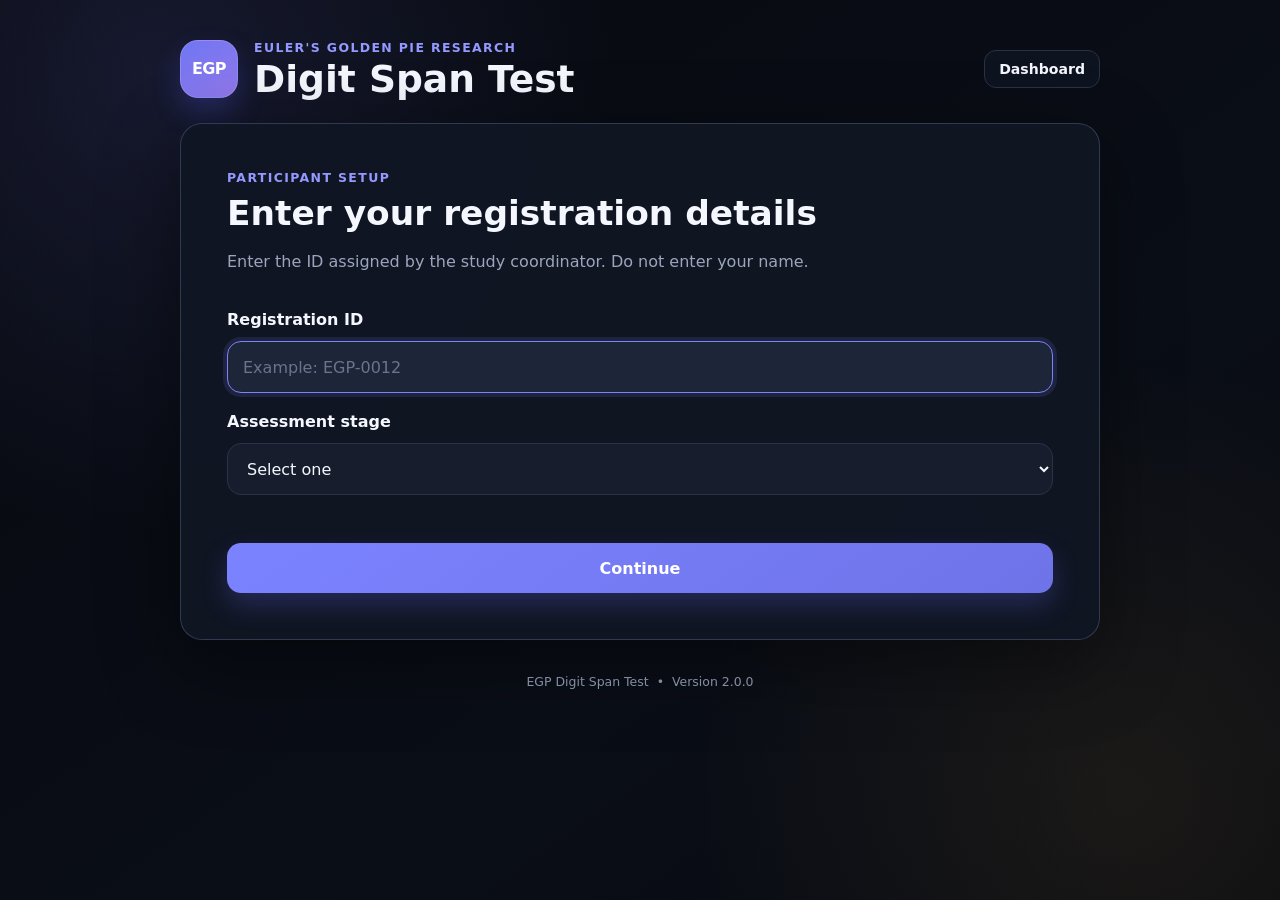
<file: index.html>
<!DOCTYPE html>
<html lang="en">
<head>
  <meta charset="UTF-8">
  <meta name="viewport" content="width=device-width, initial-scale=1.0">
  <meta name="description" content="EGP Digit Span cognitive assessment">
  <meta name="theme-color" content="#090b12">
  <title>EGP Digit Span Test</title>
  <link rel="stylesheet" href="style.css">
</head>
<body>
  <main class="app-shell">
    <header class="brand-header">
      <div class="brand-mark" aria-hidden="true">EGP</div>
      <div class="brand-copy">
        <p class="eyebrow">Euler's Golden Pie Research</p>
        <h1>Digit Span Test</h1>
      </div>
      <a class="dashboard-link" href="dashboard.html">Dashboard</a>
    </header>

    <section id="registrationScreen" class="screen card active" aria-labelledby="registrationTitle">
      <div class="step-label">Participant setup</div>
      <h2 id="registrationTitle">Enter your registration details</h2>
      <p class="muted">Enter the ID assigned by the study coordinator. Do not enter your name.</p>

      <form id="registrationForm" novalidate>
        <label for="registrationId">Registration ID</label>
        <input
          id="registrationId"
          name="registrationId"
          type="text"
          maxlength="50"
          autocomplete="off"
          spellcheck="false"
          placeholder="Example: EGP-0012"
          required
        >

        <label for="testType">Assessment stage</label>
        <select id="testType" name="testType" required>
          <option value="">Select one</option>
          <option value="pretest">Pretest</option>
          <option value="posttest">Post-test</option>
        </select>

        <p id="registrationError" class="form-error" role="alert"></p>

        <button id="continueButton" class="primary-button" type="submit">
          <span>Continue</span>
          <span id="continueSpinner" class="button-spinner hidden" aria-hidden="true"></span>
        </button>
      </form>
    </section>

    <section id="readyScreen" class="screen card" aria-labelledby="readyTitle">
      <div class="step-label">Ready</div>
      <h2 id="readyTitle">Digit Span Assessment</h2>

      <div class="participant-summary">
        <span>Registration ID</span>
        <strong id="readyRegistrationId"></strong>
        <span>Assessment stage</span>
        <strong id="readyTestType"></strong>
      </div>

      <div class="instructions">
        <h3>Instructions</h3>
        <p>Digits will appear one at a time. Memorize them in the order shown.</p>
        <p>Afterward, select the digits in the same order and press <strong>Submit sequence</strong>.</p>
        <p>Each digit can be selected only once, matching the original PsyToolkit task.</p>
        <p class="warning-copy"><strong>Do not refresh, go back, or close the tab once the assessment begins.</strong></p>
      </div>

      <div class="ready-actions">
        <button id="backToRegistrationButton" class="secondary-button" type="button">Back</button>
        <button id="beginTestButton" class="primary-button" type="button">Begin test</button>
      </div>
    </section>

    <section id="testScreen" class="screen test-card" aria-labelledby="testTitle">
      <h2 id="testTitle" class="sr-only">Digit span assessment in progress</h2>

      <div class="test-topbar">
        <span id="stageBadge" class="badge"></span>
        <span id="progressText" class="progress-text">Assessment in progress</span>
      </div>

      <div id="presentationArea" class="presentation-area" aria-live="assertive">
        <div id="presentationMessage" class="presentation-message"></div>
        <div id="digitDisplay" class="digit-display"></div>
      </div>

      <div id="responseArea" class="response-area hidden">
        <p class="response-label">Your sequence</p>
        <div id="selectedSequence" class="selected-sequence" aria-live="polite">
          <span class="sequence-placeholder">Select digits below</span>
        </div>

        <div id="digitPad" class="digit-pad" aria-label="Digit selection keypad"></div>

        <div class="response-actions">
          <button id="clearButton" class="secondary-button" type="button">Clear last</button>
          <button id="submitSequenceButton" class="primary-button" type="button">Submit sequence</button>
        </div>
      </div>

      <div id="feedbackArea" class="feedback-area hidden" aria-live="assertive"></div>
    </section>

    <section id="submittingScreen" class="screen card centered" aria-labelledby="submittingTitle">
      <div class="spinner" aria-hidden="true"></div>
      <h2 id="submittingTitle">Saving results</h2>
      <p class="muted">Please keep this page open.</p>
    </section>

    <section id="resultsScreen" class="screen card centered" aria-labelledby="resultsTitle">
      <div class="completion-icon" aria-hidden="true">✓</div>
      <div class="step-label">Assessment complete</div>
      <h2 id="resultsTitle">Results recorded</h2>

      <div class="score-panel">
        <span>Final digit span</span>
        <strong id="finalScore">0</strong>
      </div>

      <div class="result-grid">
        <div>
          <span>Total trials</span>
          <strong id="totalTrials">0</strong>
        </div>
        <div>
          <span>Correct trials</span>
          <strong id="correctTrials">0</strong>
        </div>
        <div>
          <span>Incorrect trials</span>
          <strong id="incorrectTrials">0</strong>
        </div>
      </div>

      <p id="submissionMessage" class="submission-message"></p>

      <button id="returnMainButton" class="primary-button return-button" type="button">
        Return to Main Screen
      </button>
    </section>

    <noscript>
      <section class="card active">
        <h2>JavaScript required</h2>
        <p>This assessment requires JavaScript to run.</p>
      </section>
    </noscript>
  </main>

  <footer>
    <span id="footerAppName">EGP Digit Span Test</span>
    <span aria-hidden="true">•</span>
    <span id="footerVersion"></span>
  </footer>

  <script src="config.js"></script>
  <script src="script.js"></script>
</body>
</html>
</file>
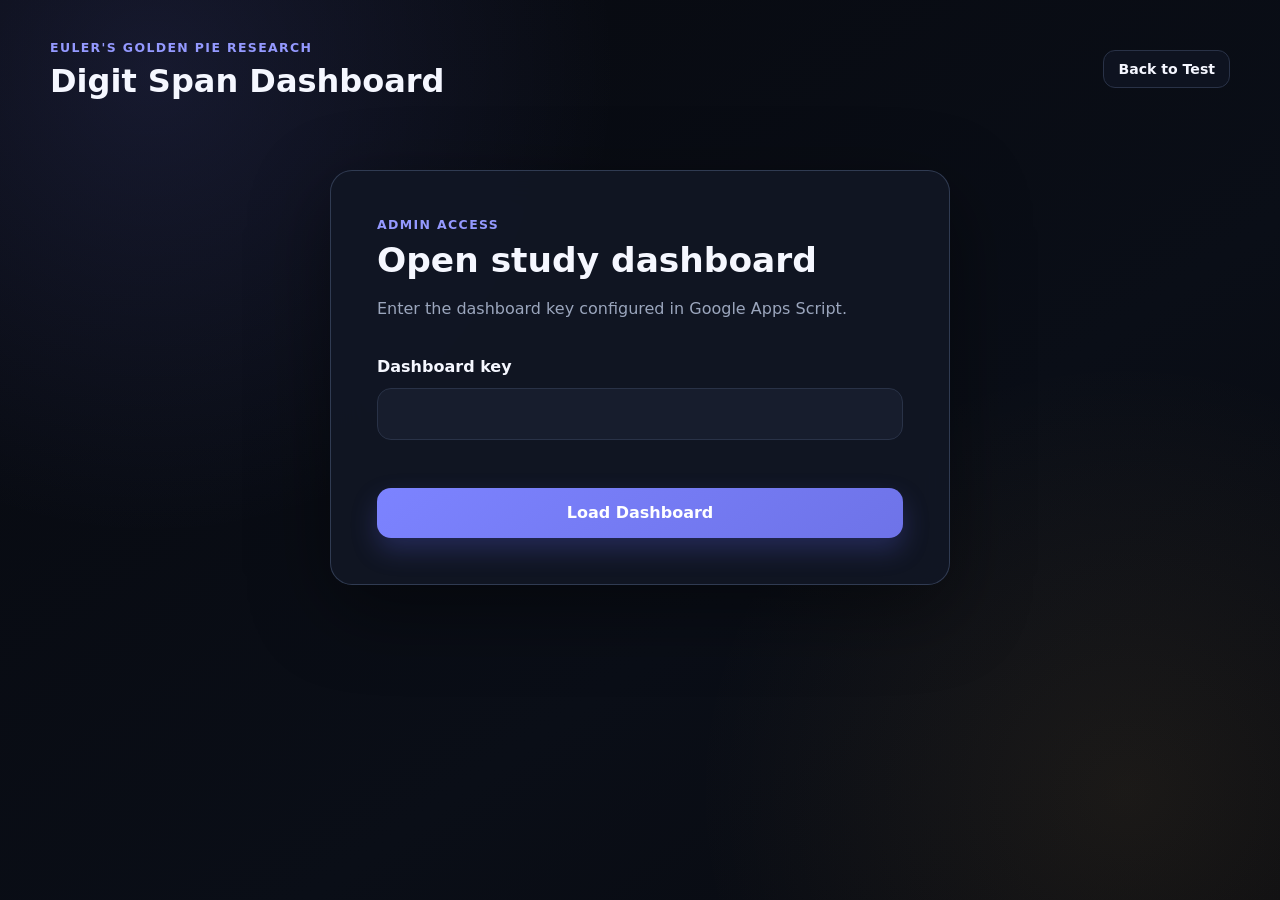
<file: dashboard.html>
<!DOCTYPE html>
<html lang="en">
<head>
  <meta charset="UTF-8">
  <meta name="viewport" content="width=device-width, initial-scale=1.0">
  <meta name="theme-color" content="#090b12">
  <title>EGP Research Dashboard</title>
  <link rel="stylesheet" href="style.css">
  <link rel="stylesheet" href="dashboard.css">
</head>
<body>
  <main class="dashboard-shell">
    <header class="dashboard-header">
      <div>
        <p class="eyebrow">Euler's Golden Pie Research</p>
        <h1>Digit Span Dashboard</h1>
      </div>
      <a class="dashboard-link" href="index.html">Back to Test</a>
    </header>

    <section id="dashboardLogin" class="screen card active dashboard-login">
      <div class="step-label">Admin access</div>
      <h2>Open study dashboard</h2>
      <p class="muted">Enter the dashboard key configured in Google Apps Script.</p>

      <form id="dashboardLoginForm">
        <label for="dashboardKey">Dashboard key</label>
        <input id="dashboardKey" type="password" autocomplete="current-password" required>
        <p id="dashboardError" class="form-error" role="alert"></p>
        <button class="primary-button" type="submit">Load Dashboard</button>
      </form>
    </section>

    <section id="dashboardContent" class="dashboard-content hidden">
      <div class="dashboard-toolbar">
        <p id="lastUpdated" class="muted"></p>
        <button id="refreshDashboard" class="secondary-button" type="button">Refresh</button>
      </div>

      <div class="metrics-grid">
        <article class="metric-card">
          <span>Total assessments</span>
          <strong id="metricTotal">0</strong>
        </article>
        <article class="metric-card">
          <span>Unique participants</span>
          <strong id="metricParticipants">0</strong>
        </article>
        <article class="metric-card">
          <span>Average pretest</span>
          <strong id="metricPretest">—</strong>
        </article>
        <article class="metric-card">
          <span>Average post-test</span>
          <strong id="metricPosttest">—</strong>
        </article>
        <article class="metric-card accent-card">
          <span>Average paired change</span>
          <strong id="metricChange">—</strong>
        </article>
        <article class="metric-card">
          <span>Completed pairs</span>
          <strong id="metricPairs">0</strong>
        </article>
      </div>

      <section class="dashboard-panel">
        <div class="panel-heading">
          <div>
            <p class="step-label">Participants</p>
            <h2>Pretest/Post-test Comparison</h2>
          </div>
          <button id="downloadCsvButton" class="secondary-button" type="button">Download CSV</button>
        </div>

        <div class="table-wrap">
          <table>
            <thead>
              <tr>
                <th>Registration ID</th>
                <th>Pretest</th>
                <th>Post-test</th>
                <th>Change</th>
                <th>Status</th>
              </tr>
            </thead>
            <tbody id="participantTableBody"></tbody>
          </table>
        </div>
      </section>
    </section>
  </main>

  <script src="config.js"></script>
  <script src="dashboard.js"></script>
</body>
</html>
</file>
<file: style.css>
:root {
  color-scheme: dark;
  --bg: #080a10;
  --bg-soft: #0d111b;
  --surface: #111624;
  --surface-2: #171d2d;
  --surface-3: #1d2538;
  --text: #f5f7ff;
  --muted: #9ba6bd;
  --border: #293247;
  --primary: #7c83ff;
  --primary-bright: #9499ff;
  --primary-dark: #626bea;
  --accent: #f4bd57;
  --success: #38d39f;
  --danger: #ff6678;
  --warning: #ffbf5a;
  --shadow: 0 24px 80px rgba(0, 0, 0, 0.44);
  --radius: 22px;
}

* { box-sizing: border-box; }

html {
  min-height: 100%;
  background: var(--bg);
}

body {
  margin: 0;
  min-height: 100vh;
  color: var(--text);
  background:
    radial-gradient(circle at 12% 8%, rgba(124, 131, 255, 0.13), transparent 29rem),
    radial-gradient(circle at 88% 88%, rgba(244, 189, 87, 0.08), transparent 27rem),
    linear-gradient(145deg, #07090f, #0a0e17 62%, #080a10);
  font-family: Inter, ui-sans-serif, system-ui, -apple-system, BlinkMacSystemFont, "Segoe UI", sans-serif;
}

button, input, select { font: inherit; }
button { -webkit-tap-highlight-color: transparent; }

.app-shell {
  width: min(920px, calc(100% - 32px));
  margin: 0 auto;
  padding: 38px 0 24px;
}

.brand-header {
  display: flex;
  align-items: center;
  gap: 16px;
  margin-bottom: 24px;
}

.brand-copy { flex: 1; }

.brand-mark {
  display: grid;
  width: 58px;
  height: 58px;
  place-items: center;
  border: 1px solid rgba(255,255,255,.14);
  border-radius: 18px;
  color: #fff;
  background: linear-gradient(145deg, #6f76f3, #9278eb);
  box-shadow: 0 14px 28px rgba(80, 89, 235, 0.28);
  font-weight: 850;
  letter-spacing: -0.04em;
}

.brand-header h1 {
  margin: 2px 0 0;
  font-size: clamp(1.65rem, 5vw, 2.35rem);
  line-height: 1.05;
}

.dashboard-link {
  border: 1px solid var(--border);
  border-radius: 12px;
  padding: 10px 14px;
  color: var(--text);
  background: rgba(17, 22, 36, .76);
  text-decoration: none;
  font-size: .88rem;
  font-weight: 750;
}

.dashboard-link:hover { border-color: var(--primary); }

.eyebrow, .step-label {
  margin: 0;
  color: var(--primary-bright);
  font-size: 0.78rem;
  font-weight: 800;
  letter-spacing: 0.11em;
  text-transform: uppercase;
}

.card, .test-card {
  display: none;
  border: 1px solid rgba(51, 62, 86, 0.92);
  border-radius: var(--radius);
  background: rgba(17, 22, 36, 0.96);
  box-shadow: var(--shadow);
  backdrop-filter: blur(18px);
}

.screen.active {
  display: block;
  animation: fadeUp 260ms ease-out;
}

.card { padding: clamp(24px, 5vw, 46px); }
.test-card { min-height: 620px; overflow: hidden; }

h2 {
  margin: 8px 0 12px;
  font-size: clamp(1.55rem, 4vw, 2.15rem);
}

h3 { margin: 0 0 8px; }
p { line-height: 1.6; }
.muted { color: var(--muted); }
.small { font-size: .88rem; }

form {
  display: grid;
  gap: 12px;
  margin-top: 28px;
}

label {
  margin-top: 7px;
  font-weight: 750;
}

input, select {
  width: 100%;
  min-height: 52px;
  border: 1px solid var(--border);
  border-radius: 14px;
  padding: 0 15px;
  color: var(--text);
  background: var(--surface-2);
  outline: none;
  transition: border-color 160ms, box-shadow 160ms, background 160ms;
}

input::placeholder { color: #69748d; }

input:focus, select:focus {
  border-color: var(--primary);
  background: var(--surface-3);
  box-shadow: 0 0 0 4px rgba(124, 131, 255, 0.13);
}

.form-error {
  min-height: 24px;
  margin: 0;
  color: var(--danger);
  font-weight: 700;
}

.primary-button, .secondary-button {
  min-height: 50px;
  border-radius: 14px;
  padding: 0 20px;
  cursor: pointer;
  font-weight: 800;
  transition: transform 130ms, box-shadow 130ms, background 130ms, border-color 130ms;
}

.primary-button {
  border: 0;
  color: #fff;
  background: linear-gradient(145deg, var(--primary), #6e73e8);
  box-shadow: 0 12px 26px rgba(93, 102, 235, .26);
}

.primary-button:hover:not(:disabled) {
  background: linear-gradient(145deg, var(--primary-bright), var(--primary-dark));
  transform: translateY(-1px);
}

.secondary-button {
  border: 1px solid var(--border);
  color: var(--text);
  background: var(--surface-2);
}

.secondary-button:hover:not(:disabled) {
  border-color: #46516c;
  background: var(--surface-3);
}

button:disabled {
  cursor: not-allowed;
  opacity: .48;
  box-shadow: none;
}

.button-spinner {
  display: inline-block;
  width: 16px;
  height: 16px;
  margin-left: 9px;
  border: 2px solid rgba(255,255,255,.35);
  border-top-color: #fff;
  border-radius: 50%;
  vertical-align: -3px;
  animation: spin .7s linear infinite;
}

.participant-summary {
  display: grid;
  grid-template-columns: 1fr auto;
  gap: 12px 24px;
  margin: 26px 0;
  padding: 20px;
  border: 1px solid var(--border);
  border-radius: 16px;
  background: var(--surface-2);
}

.participant-summary span { color: var(--muted); }

.instructions {
  margin: 24px 0;
  padding: 20px;
  border-left: 5px solid var(--accent);
  border-radius: 8px 16px 16px 8px;
  background: rgba(244, 189, 87, .075);
}

.instructions p { margin: 7px 0; }
.warning-copy { color: #ffd188; }

.ready-actions {
  display: flex;
  justify-content: flex-end;
  gap: 12px;
}

.test-topbar {
  display: flex;
  align-items: center;
  justify-content: space-between;
  gap: 16px;
  border-bottom: 1px solid var(--border);
  padding: 18px 24px;
  background: var(--surface-2);
}

.badge {
  border: 1px solid rgba(124,131,255,.24);
  border-radius: 999px;
  padding: 7px 11px;
  color: #b3b7ff;
  background: rgba(124,131,255,.1);
  font-size: .76rem;
  font-weight: 850;
  letter-spacing: .06em;
  text-transform: uppercase;
}

.progress-text {
  color: var(--muted);
  font-size: .9rem;
  font-weight: 700;
}

.presentation-area {
  display: grid;
  min-height: 285px;
  place-items: center;
  padding: 26px;
  text-align: center;
}

.presentation-message {
  font-size: clamp(1.5rem, 5vw, 2.3rem);
  font-weight: 800;
}

.digit-display {
  min-height: 135px;
  color: #fff;
  text-shadow: 0 0 42px rgba(124,131,255,.28);
  font-size: clamp(5.5rem, 18vw, 9rem);
  font-weight: 850;
  line-height: 1;
  font-variant-numeric: tabular-nums;
}

.response-area {
  border-top: 1px solid var(--border);
  padding: 24px;
  background: var(--surface-2);
}

.response-label {
  margin: 0 0 8px;
  color: var(--muted);
  font-size: .82rem;
  font-weight: 800;
  letter-spacing: .08em;
  text-transform: uppercase;
}

.selected-sequence {
  display: flex;
  min-height: 70px;
  align-items: center;
  justify-content: center;
  flex-wrap: wrap;
  gap: 8px;
  margin-bottom: 22px;
  border: 1px dashed #3d4861;
  border-radius: 16px;
  padding: 10px;
  background: #0f1420;
}

.sequence-placeholder { color: #6f7a92; }

.selected-digit {
  display: grid;
  width: 43px;
  height: 48px;
  place-items: center;
  border: 1px solid var(--border);
  border-radius: 12px;
  background: var(--surface-3);
  font-size: 1.45rem;
  font-weight: 850;
}

.digit-pad {
  display: grid;
  max-width: 520px;
  grid-template-columns: repeat(5, 1fr);
  gap: 10px;
  margin: 0 auto;
}

.digit-button {
  min-height: 62px;
  border: 1px solid var(--border);
  border-radius: 14px;
  color: var(--text);
  background: var(--surface);
  cursor: pointer;
  font-size: 1.55rem;
  font-weight: 850;
  transition: transform 110ms, border-color 110ms, background 110ms;
}

.digit-button:hover:not(:disabled) {
  border-color: var(--primary);
  background: #20283c;
  transform: translateY(-1px);
}

.digit-button.selected {
  color: #69748b;
  background: #0c1019;
}

.response-actions {
  display: flex;
  max-width: 520px;
  gap: 12px;
  justify-content: flex-end;
  margin: 18px auto 0;
}

.feedback-area {
  display: grid;
  min-height: 120px;
  place-items: center;
  border-top: 1px solid var(--border);
  font-size: clamp(2rem, 8vw, 3.2rem);
  font-weight: 900;
}

.feedback-area.correct {
  color: var(--success);
  background: rgba(56, 211, 159, .07);
}

.feedback-area.incorrect {
  color: var(--danger);
  background: rgba(255, 102, 120, .07);
}

.hidden { display: none !important; }
.centered { text-align: center; }

.spinner {
  width: 54px;
  height: 54px;
  margin: 0 auto 18px;
  border: 5px solid #283147;
  border-top-color: var(--primary);
  border-radius: 50%;
  animation: spin .85s linear infinite;
}

.completion-icon {
  display: grid;
  width: 64px;
  height: 64px;
  place-items: center;
  margin: 0 auto 18px;
  border-radius: 50%;
  color: #07130f;
  background: var(--success);
  font-size: 2rem;
  font-weight: 900;
}

.score-panel {
  display: inline-flex;
  min-width: 220px;
  flex-direction: column;
  gap: 5px;
  margin: 20px 0;
  border: 1px solid rgba(255,255,255,.1);
  border-radius: 20px;
  padding: 20px 34px;
  color: #fff;
  background: linear-gradient(145deg, #6870eb, #8b72ed);
}

.score-panel span { font-size: .9rem; font-weight: 750; }
.score-panel strong { font-size: 3.8rem; line-height: 1; }

.result-grid {
  display: grid;
  grid-template-columns: repeat(3, 1fr);
  gap: 12px;
  margin: 16px 0 20px;
}

.result-grid div {
  display: grid;
  gap: 5px;
  border: 1px solid var(--border);
  border-radius: 15px;
  padding: 15px 10px;
  background: var(--surface-2);
}

.result-grid span { color: var(--muted); font-size: .8rem; }
.result-grid strong { font-size: 1.35rem; }
.submission-message { font-weight: 750; }
.submission-message.success { color: var(--success); }
.submission-message.warning { color: var(--warning); }

.return-button {
  min-width: 230px;
  margin-top: 10px;
}

footer {
  display: flex;
  justify-content: center;
  gap: 8px;
  padding: 10px 16px 24px;
  color: var(--muted);
  font-size: .78rem;
}

.sr-only {
  position: absolute;
  width: 1px;
  height: 1px;
  overflow: hidden;
  clip: rect(0,0,0,0);
  white-space: nowrap;
}

@keyframes fadeUp {
  from { opacity: 0; transform: translateY(8px); }
  to { opacity: 1; transform: translateY(0); }
}

@keyframes spin { to { transform: rotate(360deg); } }

@media (max-width: 620px) {
  .app-shell {
    width: min(100% - 20px, 920px);
    padding-top: 20px;
  }

  .brand-header { flex-wrap: wrap; }
  .dashboard-link { margin-left: 74px; }

  .card { padding: 24px 18px; }
  .test-card { min-height: 660px; }

  .test-topbar {
    align-items: flex-start;
    flex-direction: column;
    gap: 7px;
    padding: 16px 18px;
  }

  .response-area { padding: 20px 14px; }
  .digit-pad { gap: 7px; }
  .digit-button { min-height: 56px; }

  .response-actions {
    display: grid;
    grid-template-columns: 1fr 1.45fr;
  }

  .result-grid { grid-template-columns: 1fr; }
}
</file>
<file: dashboard.css>
.dashboard-shell {
  width: min(1180px, calc(100% - 32px));
  margin: 0 auto;
  padding: 38px 0 60px;
}

.dashboard-header,
.dashboard-toolbar,
.panel-heading {
  display: flex;
  align-items: center;
  justify-content: space-between;
  gap: 18px;
}

.dashboard-header { margin-bottom: 24px; }
.dashboard-header h1 { margin: 4px 0 0; }

.dashboard-login {
  max-width: 620px;
  margin: 70px auto;
}

.dashboard-content { display: block; }

.dashboard-toolbar {
  margin-bottom: 16px;
}

.dashboard-toolbar p { margin: 0; }

.metrics-grid {
  display: grid;
  grid-template-columns: repeat(3, minmax(0, 1fr));
  gap: 15px;
  margin-bottom: 18px;
}

.metric-card,
.dashboard-panel {
  border: 1px solid var(--border);
  border-radius: 18px;
  background: rgba(17, 22, 36, .96);
  box-shadow: var(--shadow);
}

.metric-card {
  display: grid;
  gap: 7px;
  min-height: 128px;
  align-content: center;
  padding: 22px;
}

.metric-card span { color: var(--muted); }
.metric-card strong {
  font-size: 2.15rem;
  line-height: 1;
}

.accent-card {
  border-color: rgba(124,131,255,.5);
  background: linear-gradient(145deg, rgba(87,95,222,.22), rgba(123,89,207,.18));
}

.dashboard-panel {
  padding: 24px;
}

.panel-heading h2 { margin-bottom: 0; }

.table-wrap {
  overflow-x: auto;
  margin-top: 20px;
  border: 1px solid var(--border);
  border-radius: 15px;
}

table {
  width: 100%;
  border-collapse: collapse;
  min-width: 650px;
}

th, td {
  padding: 15px 16px;
  border-bottom: 1px solid var(--border);
  text-align: left;
}

th {
  color: #b8c0d2;
  background: var(--surface-2);
  font-size: .78rem;
  letter-spacing: .06em;
  text-transform: uppercase;
}

tbody tr:last-child td { border-bottom: 0; }
tbody tr:hover { background: rgba(124,131,255,.04); }

.change-positive { color: var(--success); font-weight: 800; }
.change-negative { color: var(--danger); font-weight: 800; }
.status-complete { color: var(--success); }
.status-pending { color: var(--warning); }

.empty-row {
  padding: 34px;
  color: var(--muted);
  text-align: center;
}

@media (max-width: 760px) {
  .dashboard-shell { width: min(100% - 20px, 1180px); padding-top: 20px; }
  .dashboard-header, .panel-heading { align-items: flex-start; flex-direction: column; }
  .metrics-grid { grid-template-columns: 1fr 1fr; }
}

@media (max-width: 480px) {
  .metrics-grid { grid-template-columns: 1fr; }
}
</file>
